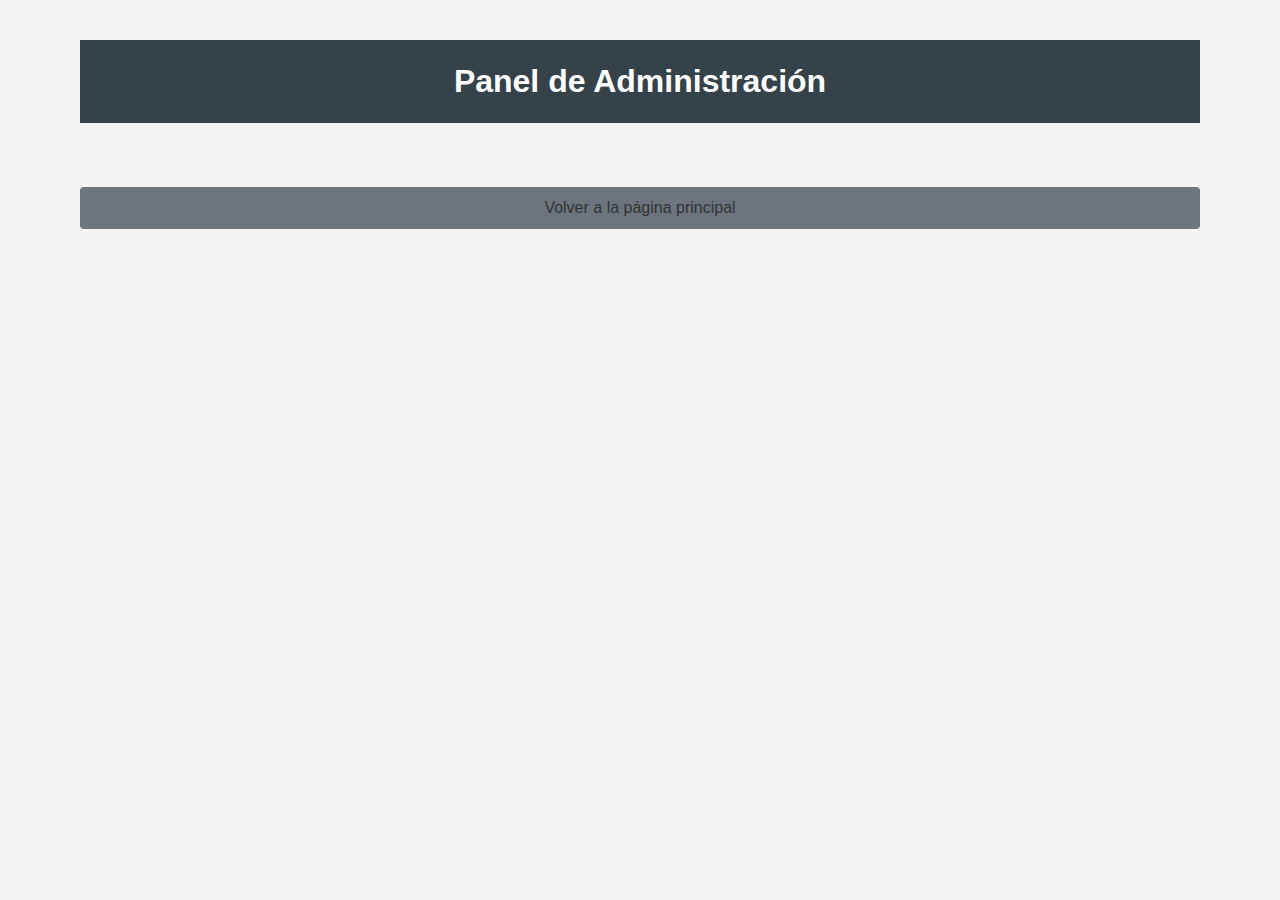
<file: Notificaciones/index.html>
<!DOCTYPE html>
<html lang="es">
<head>
    <meta charset="UTF-8">
    <meta name="viewport" content="width=device-width, initial-scale=1.0">
    <title>Panel de Administración</title>
    <link rel="stylesheet" href="admin-style.css">
</head>
<body>
    <header>
        <h1>Panel de Administración</h1>
    </header>
    <main>
        <section id="notificationSection">
            <h2>Gestión de Notificaciones</h2>
            <button id="toggleNotifications" class="toggle-btn">Mostrar/Ocultar Notificaciones</button>
            <div class="section-content">
                <form id="notificationForm">
                    <h3>Crear Nueva Notificación</h3>
                    <div>
                        <label for="usuario">Usuario:</label>
                        <select id="usuario" required></select>
                    </div>
                    <div>
                        <label for="evento">Evento:</label>
                        <select id="evento" required></select>
                    </div>
                    <div>
                        <label for="mensaje">Mensaje:</label>
                        <textarea id="mensaje" required></textarea>
                    </div>
                    <button type="submit">Crear Notificación</button>
                </form>
                <div id="notificationList"></div>
            </div>
        </section>

        <section id="eventSection">
            <h2>Gestión de Eventos</h2>
            <button id="toggleEvents" class="toggle-btn">Mostrar/Ocultar Eventos</button>
            <div class="section-content">
                <form id="eventForm">
                    <h3>Crear/Editar Evento</h3>
                    <div>
                        <label for="eventName">Nombre del Evento:</label>
                        <input type="text" id="eventName" required>
                    </div>
                    <div>
                        <label for="eventDate">Fecha:</label>
                        <input type="datetime-local" id="eventDate" required>
                    </div>
                    <div>
                        <label for="eventPlace">Lugar:</label>
                        <input type="text" id="eventPlace" required>
                    </div>
                    <div>
                        <label for="eventDescription">Descripción:</label>
                        <textarea id="eventDescription" required></textarea>
                    </div>
                    <button type="submit">Guardar Evento</button>
                </form>
                <div id="eventList"></div>
            </div>
        </section>
    </main>
    <a href="/index.html" class="btn-secondary">Volver a la página principal</a>

    <script src="admin-script.js"></script>
</body>
</file>
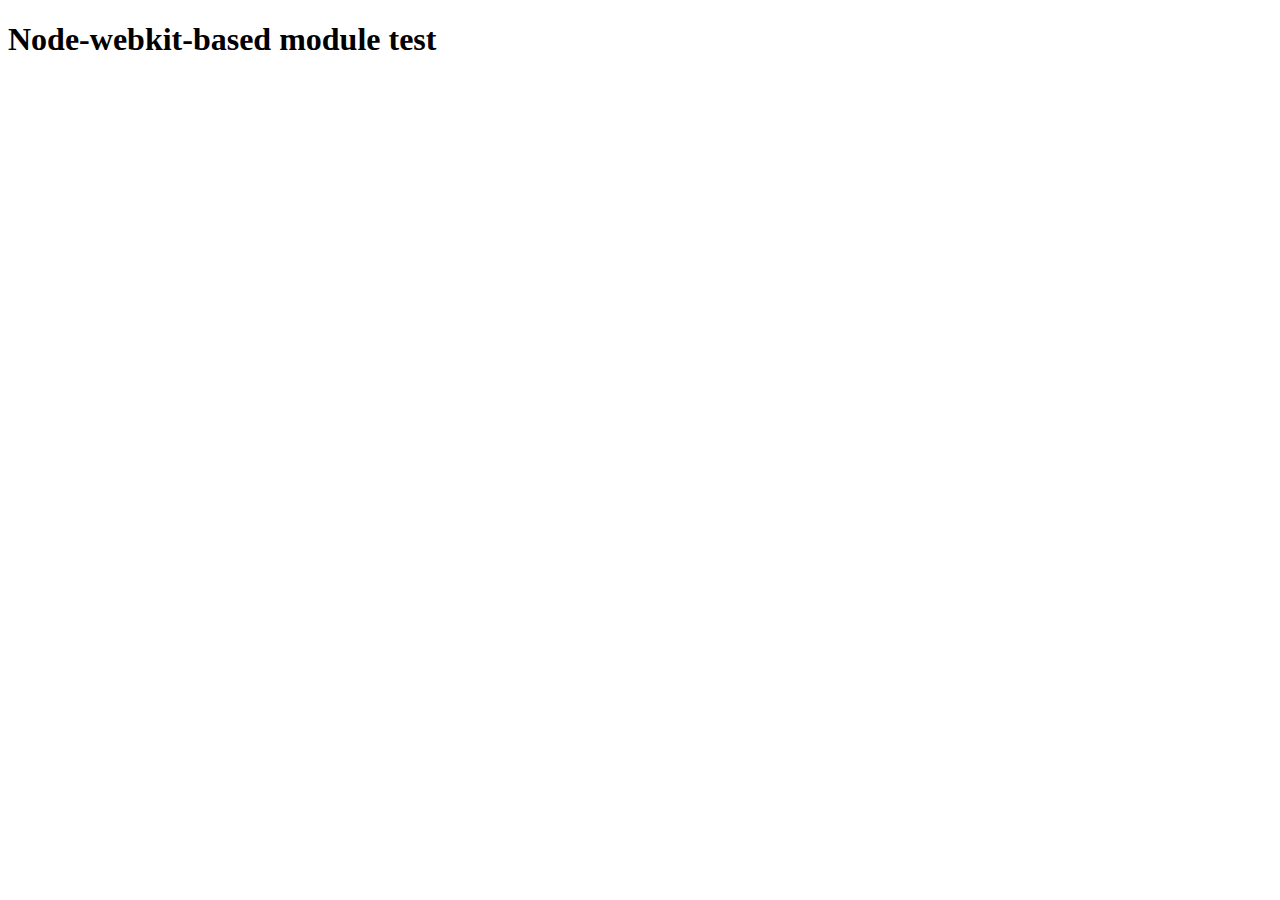
<file: server/node_modules/@mapbox/node-pre-gyp/lib/util/nw-pre-gyp/index.html>
<!doctype html>
<html>
<head>
<meta charset="utf-8">
<title>Node-webkit-based module test</title>
<script>
function nwModuleTest(){
   var util = require('util');
   var moduleFolder = require('nw.gui').App.argv[0];
   try {
      require(moduleFolder);
   } catch(e) {
      if( process.platform !== 'win32' ){
         util.log('nw-pre-gyp error:');
         util.log(e.stack);
      }
      process.exit(1);
   }
   process.exit(0);
}
</script>
</head>
<body onload="nwModuleTest()">
<h1>Node-webkit-based module test</h1>
</body>
</html>
</file>
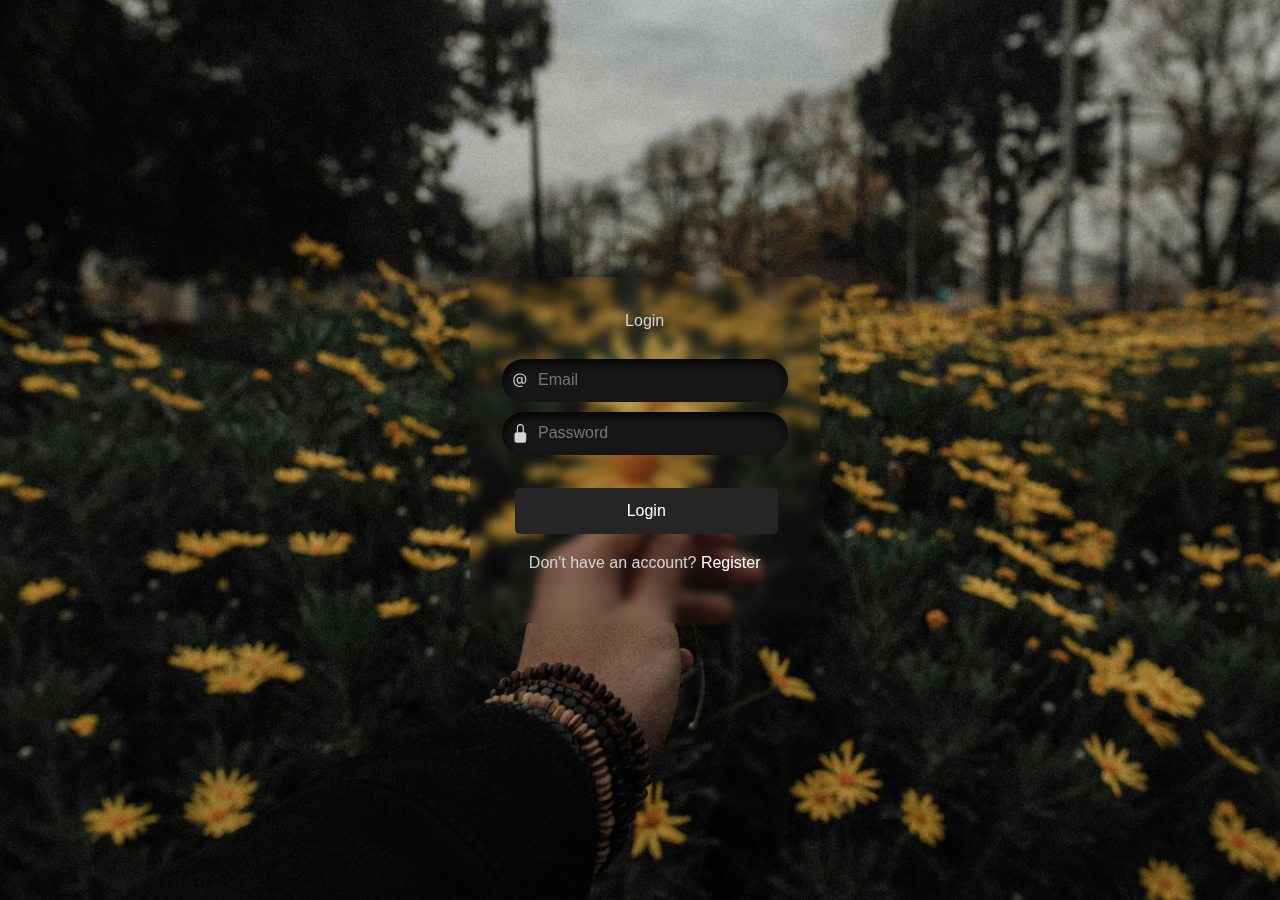
<file: login/login.html>
<!DOCTYPE html>
<html lang=>
<head>
  <meta charset="UTF-8">
  <meta name="viewport" content="width=device-width, initial-scale=1.0">
  <title>Login </title>
  <!-- Bootstrap CSS -->
  <link href="/boostrap/css/bootstrap.min.css" rel="stylesheet">
  <link rel="stylesheet" href="style.css">
</head>

<body class="d-flex align-items-center justify-content-center min-vh-100">

 
    <div class="container">
        <img src="./imagen/kevin-laminto-HxCl2w7pKy0-unsplash.jpg" alt="fondo">

        <<form id="loginForm" class="form" action="" method="POST">

            <p id="heading">Login</p>
            <div class="field">
                <svg class="input-icon" xmlns="http://www.w3.org/2000/svg" width="16" height="16" fill="currentColor" viewBox="0 0 16 16">
                    <path d="M13.106 7.222c0-2.967-2.249-5.032-5.482-5.032-3.35 0-5.646 2.318-5.646 5.702 0 3.493 2.235 5.708 5.762 5.708.862 0 1.689-.123 2.304-.335v-.862c-.43.199-1.354.328-2.29.328-2.926 0-4.813-1.88-4.813-4.798 0-2.844 1.921-4.881 4.594-4.881 2.735 0 4.608 1.688 4.608 4.156 0 1.682-.554 2.769-1.416 2.769-.492 0-.772-.28-.772-.76V5.206H8.923v.834h-.11c-.266-.595-.881-.964-1.6-.964-1.4 0-2.378 1.162-2.378 2.823 0 1.737.957 2.906 2.379 2.906.8 0 1.415-.39 1.709-1.087h.11c.081.67.703 1.148 1.503 1.148 1.572 0 2.57-1.415 2.57-3.643zm-7.177.704c0-1.197.54-1.907 1.456-1.907.93 0 1.524.738 1.524 1.907S8.308 9.84 7.371 9.84c-.895 0-1.442-.725-1.442-1.914z"></path>
                </svg>
                <input autocomplete="off" placeholder="Email" class="input-field" type="text" name="email">
            </div>

            <div class="field">
                <svg class="input-icon" xmlns="http://www.w3.org/2000/svg" width="16" height="16" fill="currentColor" viewBox="0 0 16 16">
                    <path d="M8 1a2 2 0 0 1 2 2v4H6V3a2 2 0 0 1 2-2zm3 6V3a3 3 0 0 0-6 0v4a2 2 0 0 0-2 2v5a2 2 0 0 0 2 2h6a2 2 0 0 0 2-2V9a2 2 0 0 0-2-2z"></path>
                </svg>
                <input placeholder="Password" class="input-field" type="password" name="contraseña" required autocomplete="current-password">

            </div>

            <div class="btn">
                <button class="button1">Login</button>
            </div>

        

            <div class="register">
                <p>Don't have an account? <a href="/Register/register.html" class="text-white">Register</a></p>
            </div>
        </form>
    </div>
    <script src="script.js" defer></script>
</body>
    
</html>
</file>
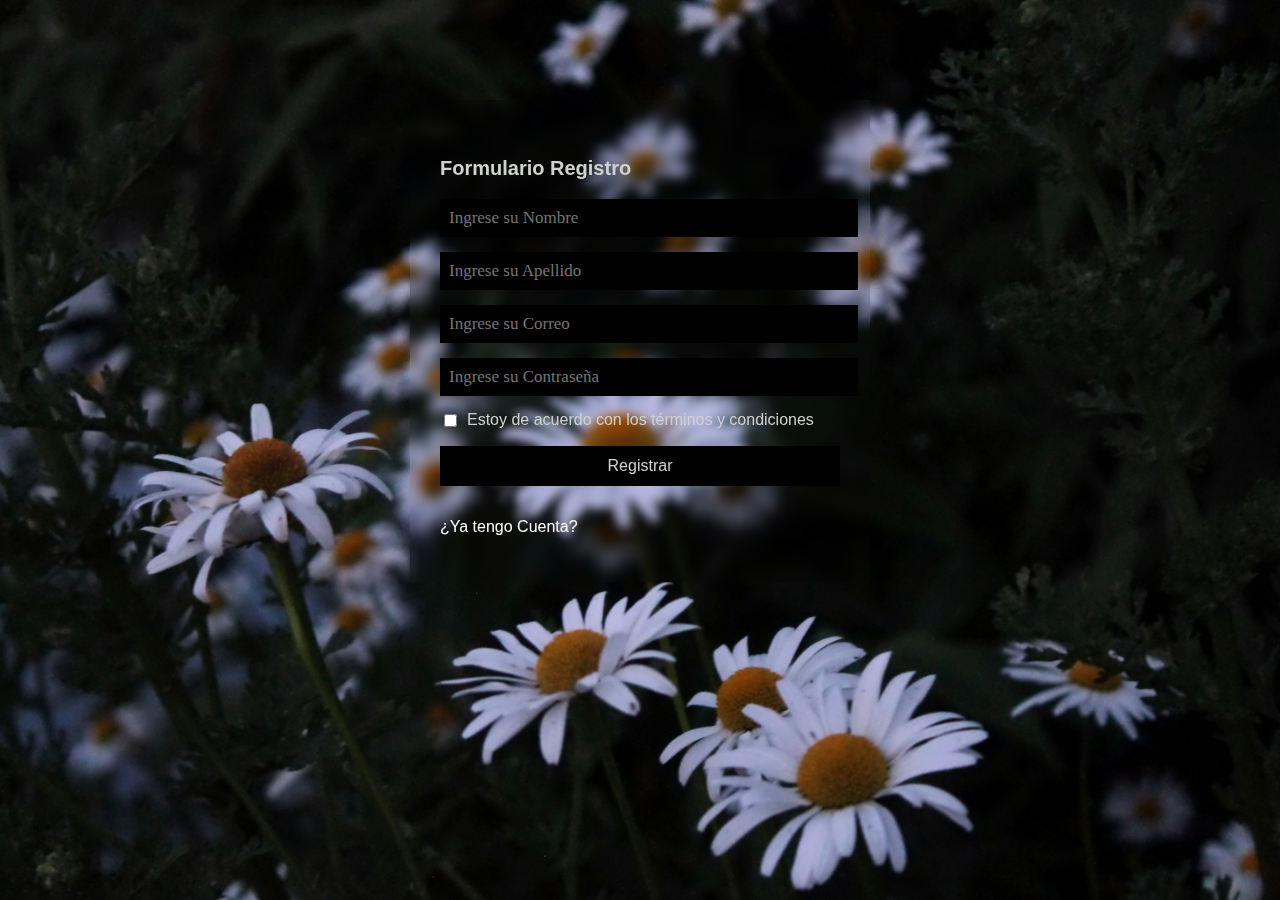
<file: Register/register.html>
<!DOCTYPE html>
<html lang="es">
<head>
    <meta charset="UTF-8">
    <meta name="viewport" content="width=device-width, initial-scale=1.0">
    <title>Registro</title>
    <link rel="stylesheet" href="style.css">
    <script src="script.js" defer></script>  <!-- Enlazamos el archivo JS -->
</head>
<body>
    <img src="/Register/imagen/tamara-gore-ldZrvy2SOEA-unsplash.jpg" alt="imagen">
    <section class="formulario">
        <h4>Formulario Registro</h4>
        <input class="control" type="text" name="nombres" id="nombres" placeholder="Ingrese su Nombre" required>
        <input class="control" type="text" name="apellidos" id="apellidos" placeholder="Ingrese su Apellido" required>
        <input class="control" type="email" name="correo" id="correo" placeholder="Ingrese su Correo" required>
        <input class="control" type="password" name="contrasena" id="contrasena" placeholder="Ingrese su Contraseña" required>
        
        <label>
            <input type="checkbox" name="terminos" required>
            <p>Estoy de acuerdo con los términos y condiciones</p>
        </label>
        
        <!-- Botón de registro -->
        <input class="boton" type="submit" id="registrarBtn" value="Registrar">
        
        <p><a href="/login/login.html">¿Ya tengo Cuenta?</a></p>
    </section>
</body>
</html>
</file>
<file: Notificaciones/admin-style.css>
* {
    box-sizing: border-box;
    margin: 0;
    padding: 0;
}

body {
    font-family: Arial, sans-serif;
    line-height: 1.6;
    color: #333;
    max-width: 1200px;
    margin: 0 auto;
    padding: 20px;
    background-color: #f4f4f4;
}

@media (min-width: 768px) {
    body {
        padding: 40px;
    }
}

header {
    background-color: #35424a;
    color: #ffffff;
    padding: 1rem;
    text-align: center;
    margin-bottom: 2rem;
}

main {
    display: flex;
    flex-wrap: wrap;
    gap: 2rem;
}

section {
    background-color: #fff;
    border-radius: 5px;
    box-shadow: 0 2px 5px rgba(0, 0, 0, 0.1);
    padding: 1rem;
    width: 100%;
}

@media (min-width: 768px) {
    section {
        width: calc(50% - 1rem);
    }
}

h2 {
    border-bottom: 2px solid #35424a;
    margin-bottom: 1rem;
    padding-bottom: 0.5rem;
}

form {
    display: flex;
    flex-direction: column;
    gap: 1rem;
}

label {
    display: block;
    margin-bottom: 0.5rem;
}

input[type="text"],
input[type="datetime-local"],
select,
textarea {
    width: 100%;
    padding: 0.5rem;
    border: 1px solid #ddd;
    border-radius: 4px;
    font-size: 1rem;
}

button {
    background-color: #35424a;
    border: none;
    border-radius: 4px;
    color: #fff;
    cursor: pointer;
    padding: 0.5rem 1rem;
    transition: background-color 0.3s ease;
    font-size: 1rem;
}
.btn-secondary {
    display: block;
    margin: 2rem auto 0; /* Centra horizontalmente con margen superior */
    background-color: var(--main-bg-color); /* Mismo color que los botones principales */
    color: var(--main-text-color); /* Color de texto blanco para contraste */
    border: none;
    border-radius: 4px;
    padding: 0.5rem 1rem;
    font-size: 1rem;
    cursor: pointer;
    transition: background-color 0.3s ease;
    text-decoration: none;
    text-align: center; /* Asegura que el texto se mantenga centrado */
}
.btn-secondary:hover {
    text-decoration: none;
    background-color: var(--secondary-hover-bg-color); /* Color ligeramente más oscuro en hover */
}

button:hover {
    background-color: #2c3840;
}

.btn-secondary {
    background-color: #6c757d;
}

.btn-secondary:hover {
    background-color: #5a6268;
}

.toggle-btn {
    background-color: #4CAF50;
    margin-bottom: 1rem;
    width: 100%;
}

.toggle-btn:hover {
    background-color: #45a049;
}

.toggle-btn.active {
    background-color: #f44336;
}

.toggle-btn.active:hover {
    background-color: #d32f2f;
}

.section-content {
    transition: max-height 0.3s ease-out, opacity 0.3s ease-out;
    max-height: 1000px;
    opacity: 1;
    overflow: hidden;
}

.section-content.hidden {
    max-height: 0;
    opacity: 0;
}

#notificationList,
#eventList {
    margin-top: 1rem;
}

.notification-item,
.event-item {
    background-color: #f9f9f9;
    border: 1px solid #ddd;
    border-radius: 4px;
    margin-bottom: 1rem;
    padding: 1rem;
}

.notification-actions,
.event-actions {
    display: flex;
    justify-content: flex-end;
    gap: 0.5rem;
    margin-top: 0.5rem;
}

#backToMain {
    display: block;
    margin: 2rem auto 0;
}
</file>
<file: login/style.css>
*{
    margin: 0;
    padding: 0;
    box-sizing: border-box;
    font-family: Arial, sans-serif;
}
    

body {
    display: flex;
    align-items: center;
    justify-content: center;
    min-height: 100vh;
    height: 100%;
  }
  
div{
    color: #d3d3d3;
    
}

img{
    width: 100%;
    height: 100%;
    object-fit: cover;
    position: absolute;
    top: 0;
    left: 0;
    z-index: 0;
}
  
.container {
    display: flex;
    justify-content: center;
    align-items: center;
    padding: 20px;
   
}
  
.form {
    display: flex;
    flex-direction: column;
    gap: 10px;
    padding: 2em;
    background-color: transparent;
    border-radius: 5px;
    width: 350px;
    transition: .4s ease-in-out;
    text-align: center;
    backdrop-filter: blur(5px);
    -webkit-backdrop-filter: blur(2px);
}
  
.form:hover {
    transform: scale(1.05);
    border: 1px solid black;
}
  
.field {
    display: flex;
    align-items: center;
    gap: 0.5em;
    border-radius: 25px;
    padding: 0.6em;
    background-color: #171717;
    box-shadow: inset 2px 5px 10px rgb(5, 5, 5);
}
  
.input-icon {
    height: 1.3em;
    width: 1.3em;
  
}
  
.input-field {
    background: none;
    border: none;
    outline: none;
    width: 100%;
    color: #d3d3d3;
}
  
.btn {
    display: flex;
    justify-content: space-between;
    margin-top: 1em;
}
  
  .button1 {
    padding: .7rem 7rem;
    border-radius: 5px;
    text-align: center;
    align-items: center;
    border: none;
    outline: none;
    transition: .4s ease-in-out;
    background-color: #252525;
    color: white;
    cursor: pointer;
}
  
.button1:hover, .button2:hover {
    background-color: black;
}
  
  /* Estilos adicionales */
.input-field input {
    color: white;
    background: transparent;
    border: none;
    width: 100%;
    outline: none;
}
  
.text-white {
    color: #fff;
    text-decoration: none;
}
  
.form-check-label, .forgot-password {
    font-size: 0.9em;
}
  
.forgot-password a {
    color: white;
    text-decoration: underline;
}
  
.registro a {
    color: white;
    text-decoration: underline;
    margin-top: 1.5rem;
}
</file>
<file: Register/style.css>
*{
    font-family: Arial, sans-serif;
}
    
    

img{
    width: 100%;
    height: 100%;
    object-fit: cover;
    position: absolute;
    top: 0;
    left: 0;
    z-index: 0;
}

.formulario {     
    width: 400px;
    padding: 30px;
    margin: auto;
    margin-top: 100px;
    border-radius: none;
    font-family: 'calibri';
    color: rgb(242, 242, 242);
    color: #cfd2cd;
    backdrop-filter: blur(5px);
    -webkit-backdrop-filter: blur(2px);
}
    
.formulario h4 {
    font-size: 20px;
    margin-bottom: 19px;
}
      
.control {
    width: 100%;
    backdrop-filter: blur(5px);
    -webkit-backdrop-filter: blur(2px);
    padding: 9px;
    border-radius: none;
    margin-bottom: 15px;
    font-family: 'calibri';
    font-size: 17px;
}

input {
    background-color: black;
    color: #cfd2cd;
    border: none;
}

checkbox {
    background-color: black;
    color: #cfd2cd;
    border: none;
}

label {
    display: flex;
    align-items: center;
}

label p {
    margin: 0;
    margin-left: 7px;
}

.formulario a {
  color: white;
  text-decoration: none;
  
}
.formulario a:hover {
  color: white;
  text-decoration: none;
}

.formulario .boton {
  width: 100%;
  background: black;
  border: none;
  padding: 11px;
  color: #cfd2cd;
  margin: 16px 0;
  font-size: 16px;
}
</file>
